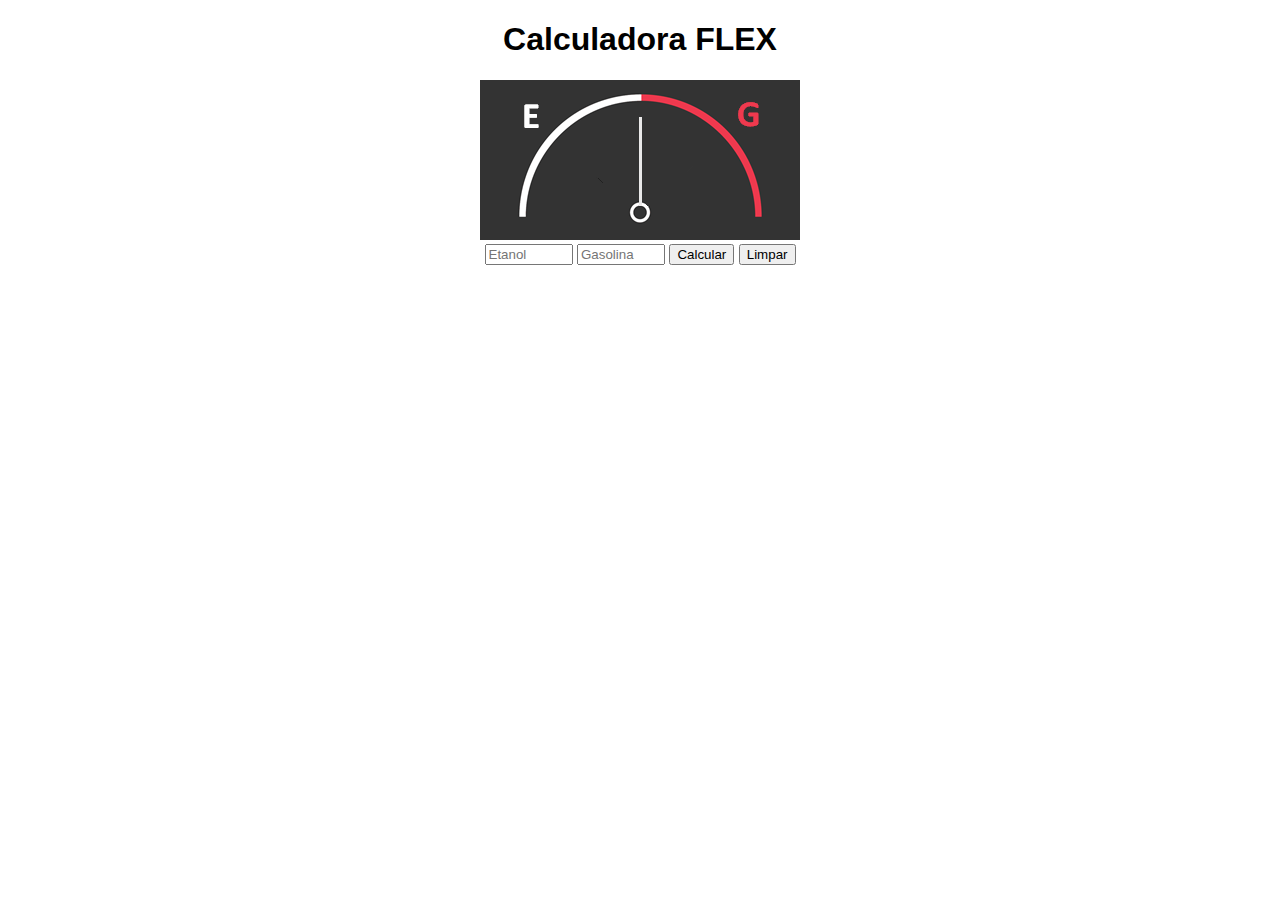
<file: appflex/index.html>
<!DOCTYPE html>
<html lang="pt-br">
<head>
    <meta charset="UTF-8">
    <meta name="viewport" content="width=device-width, initial-scale=1.0">
    <title>APP FLEX</title>
    <link rel="stylesheet" href="style.css">
</head>
<body>
    <h1>Calculadora FLEX</h1>
    <img src="./img/neutro.png" alt="mostrador" id="status">
    <form action="" name="formFlex">
        <input type="number" name="inputEtanol" id="" placeholder="Etanol" class="entrada">
        <input type="number" name="inputGasolina" id="" placeholder="Gasolina" class="entrada">
        <input type="button" value="Calcular" onclick="calcular()">
        <input type="reset" value="Limpar" onclick="limpar()">


    </form>


    <Script src = "app.js"></Script>
</body>
</html>
</file>
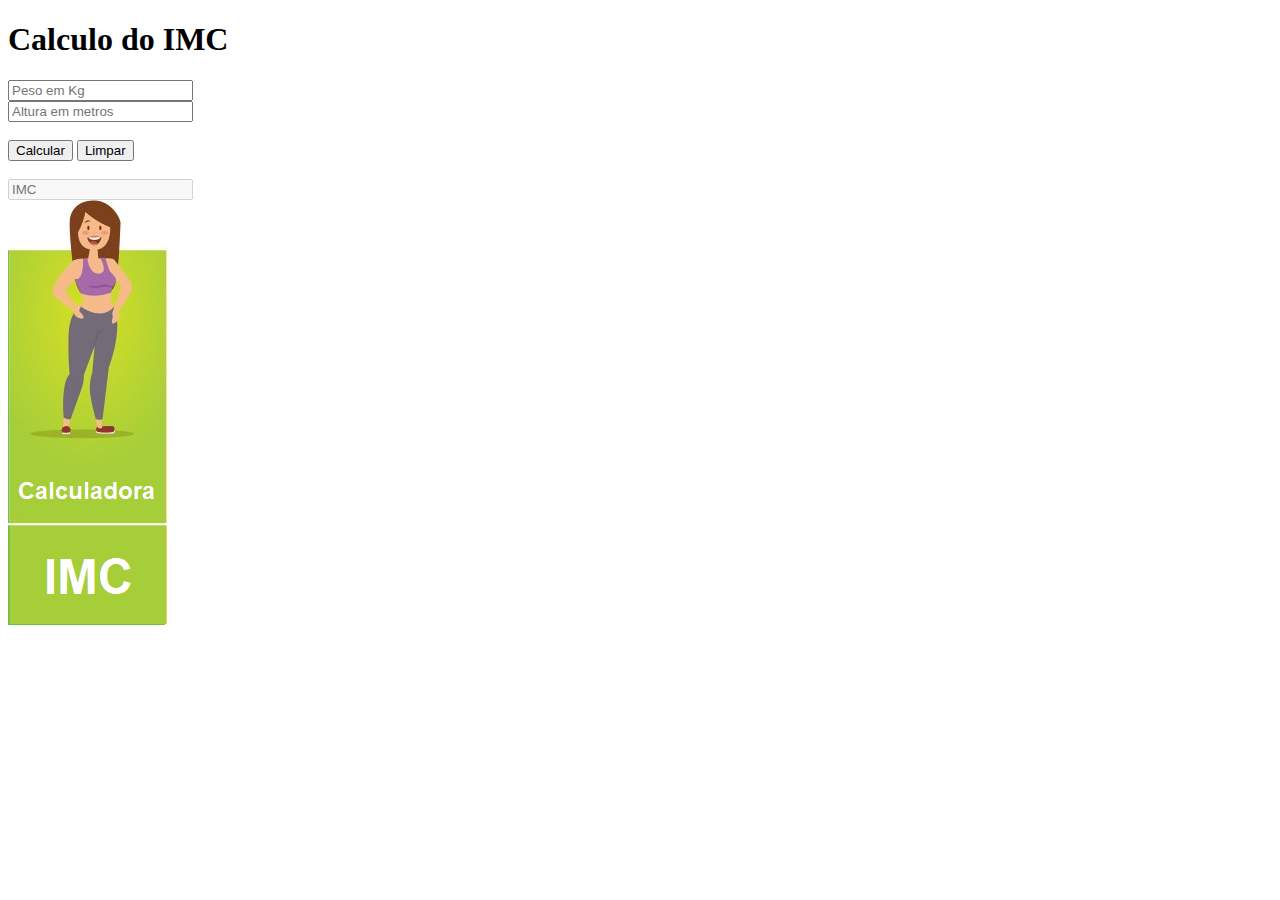
<file: appIMC/index.html>
<!DOCTYPE html>
<html lang="pt-br">

<head>
    <meta charset="UTF-8">
    <meta name="viewport" content="width=device-width, initial-scale=1.0">
    <title>Calculo do IMC</title>
</head>

<body>
    <h1>Calculo do IMC</h1>
    <form action="" name=" formIMC">
        <input type="text" name="inpuPeso" placeholder="Peso em Kg">
        <br>
        <input type="text" name="inpuAltura" placeholder="Altura em metros">
        <br> <br>
        <input type="button" value="Calcular" onclick="calcular()">
        <input type="reset" value="Limpar" onclick="limpar()">
        <br> <br>
        <input type="text" name="textIMC" placeholder="IMC" disabled>
    </form>
    <img src="./img/imc.png" alt="imc" id="status">

    <script scr="app.Js"></script>

</body>

</html>
</file>
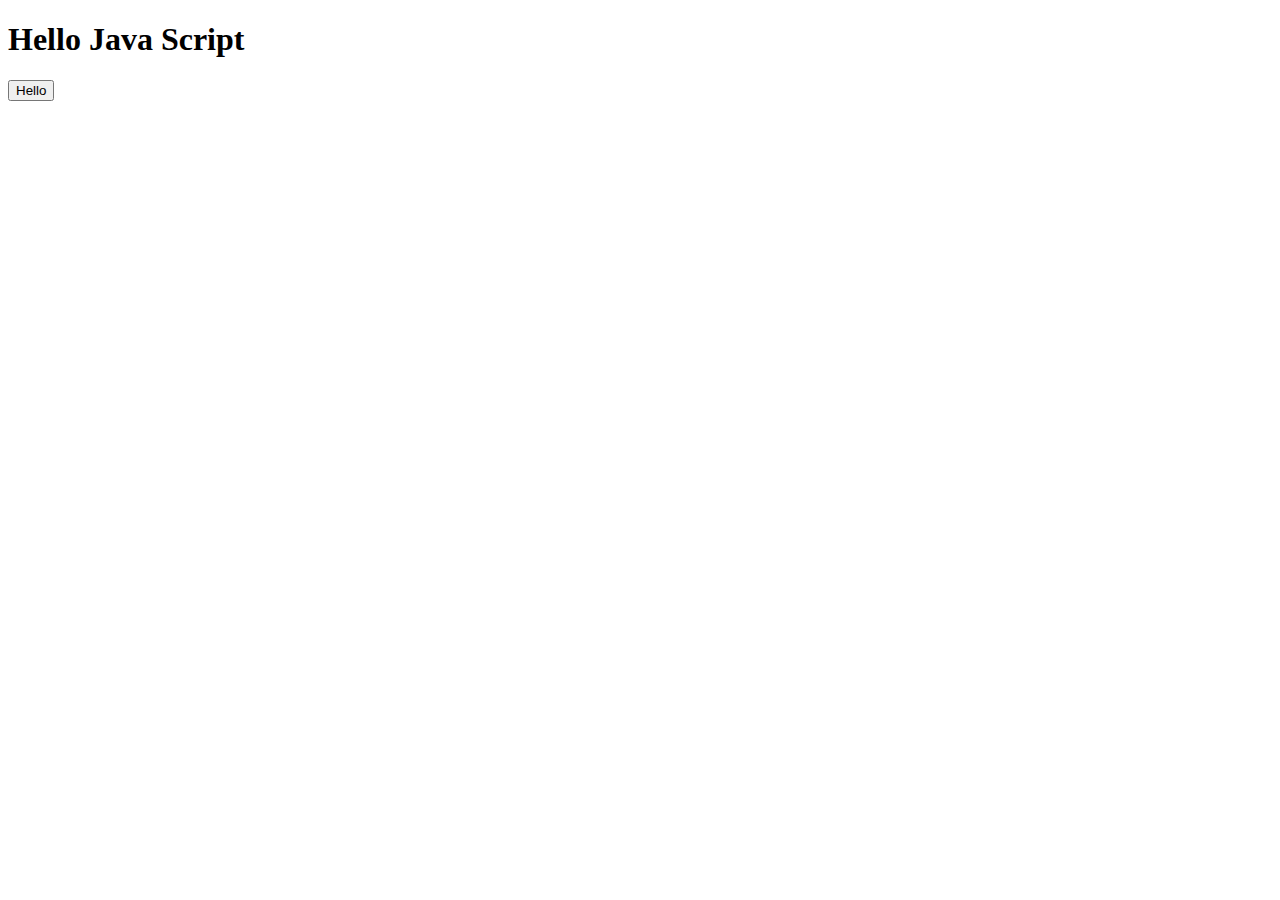
<file: frontend/index.html>
<!DOCTYPE html>
<html lang="pt-br">
    
</html>

<head>
    <meta charset="UTF-8">
    <meta name="viewport" content="width=-, initial-scale=1.0">
    <title>Vincular JS </title>
</head>
<body>
    <h1>Hello Java Script </h1>
    <form action="">
        <input type="button" value="Hello" onclick="hello()">
    </form>
   
   <Script src="script.js"></Script>

</body>
</html>
</file>
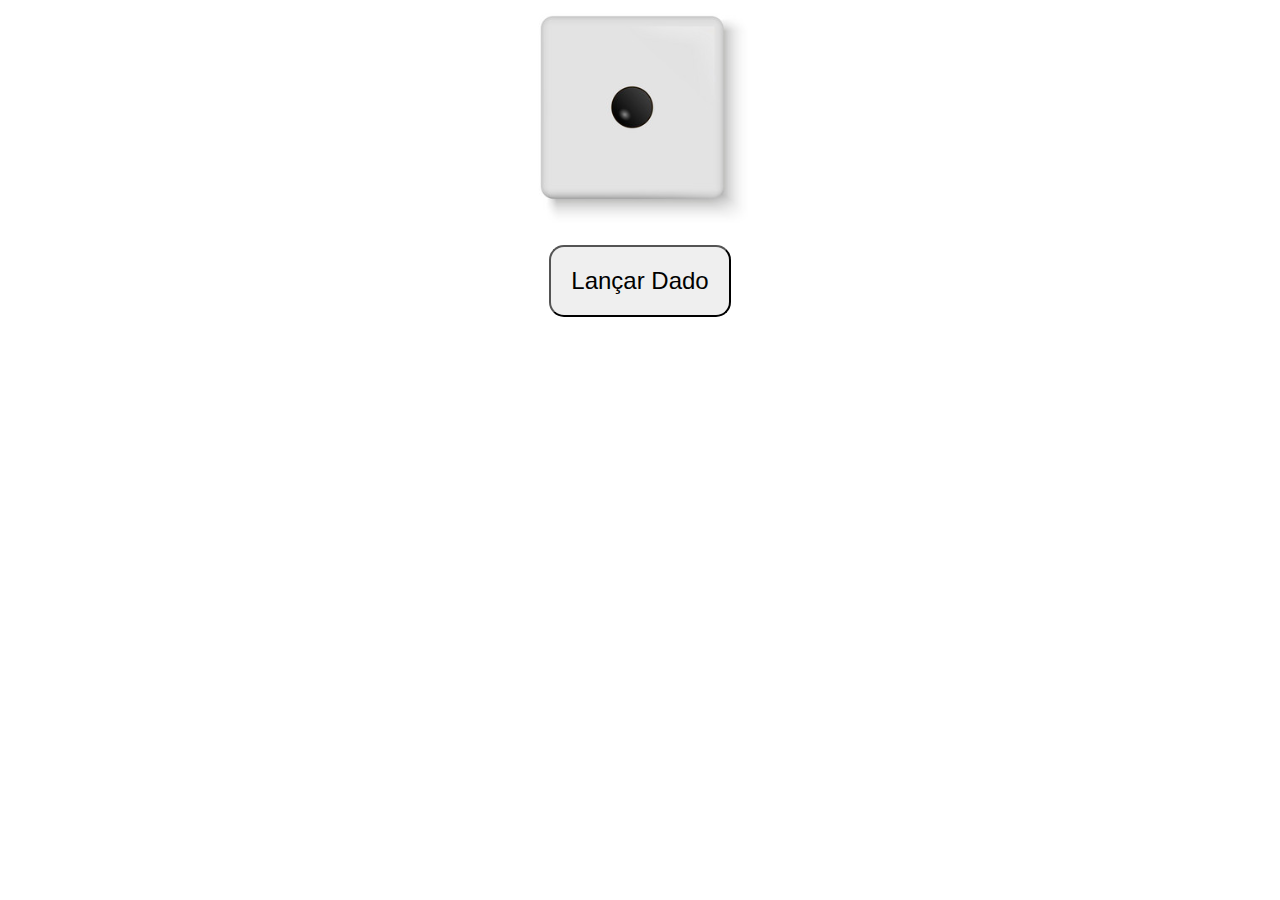
<file: appIMC/jogo_dado/index.html>
<!DOCTYPE html>
<html lang="pt-br">

<head>

    <meta charset="UTF-8">
    <meta name="viewport" content="width=device-width, initial-scale=1.0">

    <title> Jogo do Dado </title>

    <link rel="stylesheet" href="style.css">


</head>

<body>

    <img src="./img/face1.png" alt="dado" id="face">
    <br> <br>
    <button onclick="jogar()"> Lançar Dado </button>

    <script src="app.js"></script>

</body>

</html>
</file>
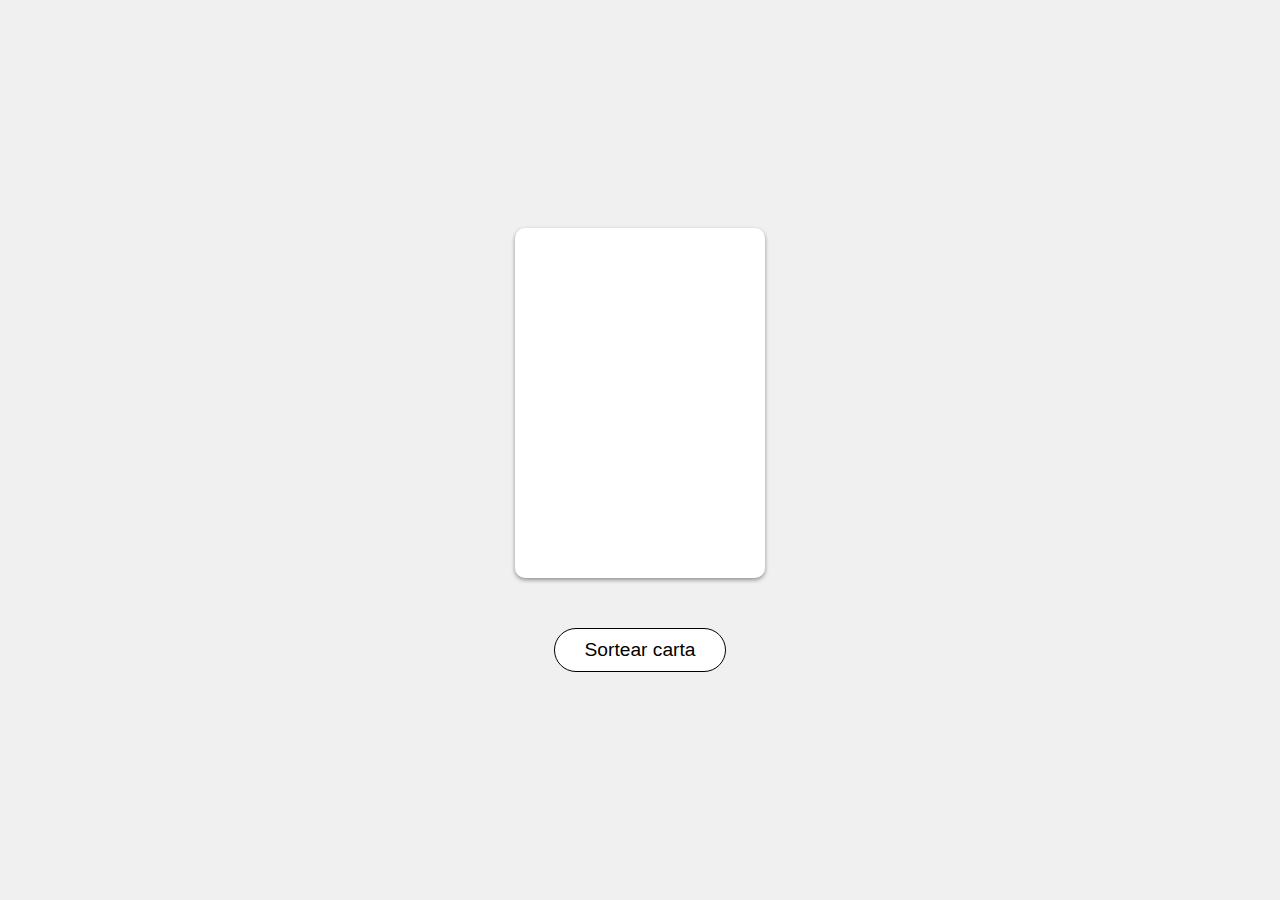
<file: fundamentos/cartas/index.html>
<!DOCTYPE html>
<html lang="pt-br">

<head>
    <meta charset="UTF-8">
    <meta name="viewport" content="width=device-width, initial-scale=1.0">
    <title>Cartas</title>
    <link rel="stylesheet" href="style.css">
</head>

<body>
    <div class="container">
        <div class="carta">
            <div class="canto" id="supEsq"></div>
            <div class="centro" id="centroCarta"></div>
            <div class="canto" id="infDir"></div>
        </div>
        <button onclick="sortear()">Sortear carta</button>
    </div>
    <script src="app.js"></script>
</body>

</html>
</file>
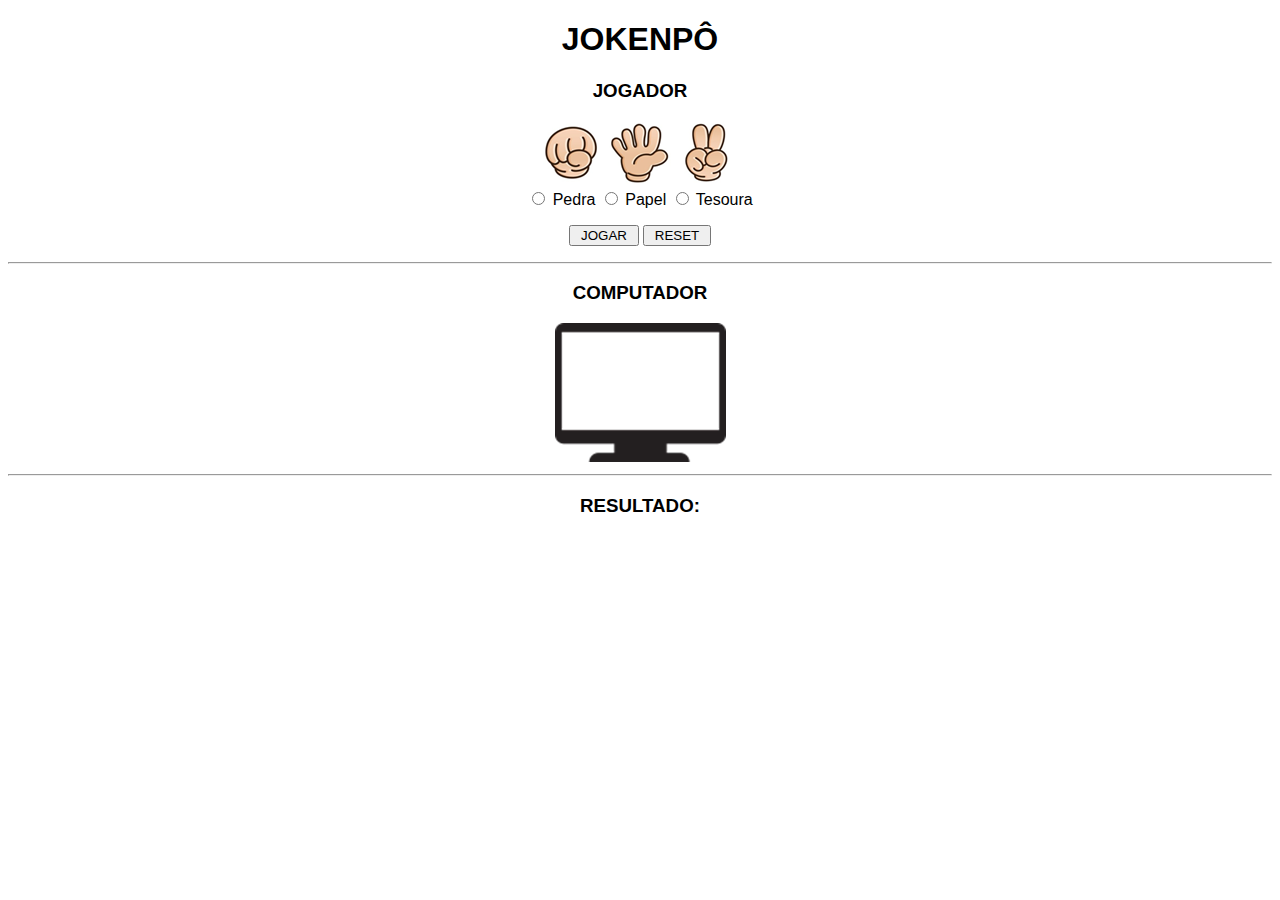
<file: fundamentos/jokenpow/index.html>
<!DOCTYPE html>
<html lang="pt-br">

<head>
    
    <meta charset="UTF-8">
    <meta name="viewport" content="width=device-width, initial-scale=1.0">
    
    <title>Jokenpô</title>

    <link rel="stylesheet" href="style.css">

</head>

<body>

    <h1> JOKENPÔ </h1>

    <h3> JOGADOR </h3>
    
    <img src="./img/pedra.png" alt="pedra">
    <img src="./img/papel.png" alt="papel">
    <img src="./img/tesoura.png" alt="tesoura">

    <form action="" name="formjkp">

        <input type="radio" name="grupo" id="pedra"> Pedra
        <input type="radio" name="grupo" id="papel"> Papel
        <input type="radio" name="grupo" id="tesoura"> Tesoura

        <p> 

            <input type="button" value=" JOGAR " onclick="jogar()">
            <input type="reset" value=" RESET " onclick="resetar()">

        </p>

    </form>

    <hr>

    <h3> COMPUTADOR </h3>

    <img src="./img/pc.png" alt="pc" id="pc">

    <hr>

    <h3> RESULTADO: </h3>

    <p id="resultado"> </p>

    <script src="app.js"> </script>

</body>

</html>
</file>
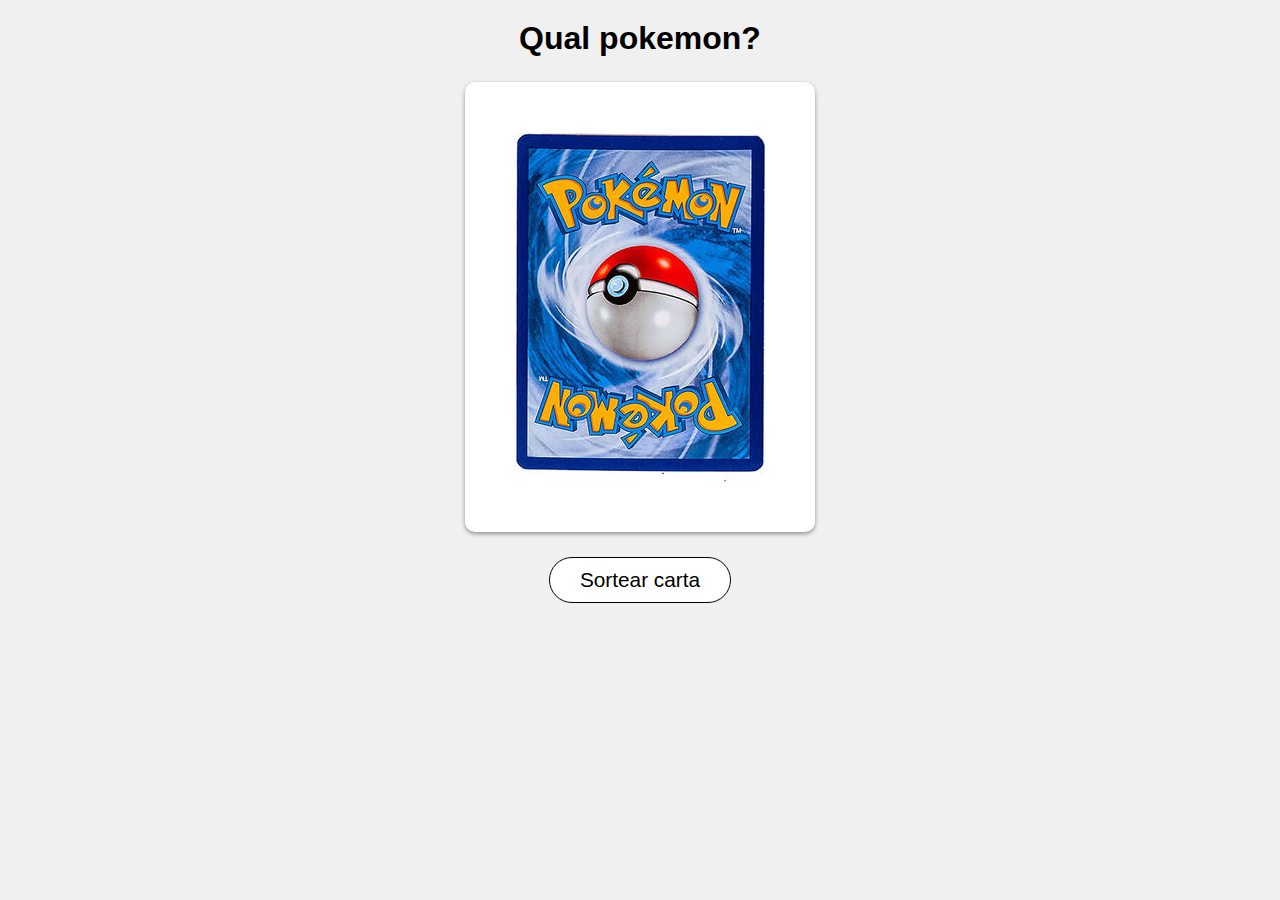
<file: fundamentos/pokemon/index.html>
<!DOCTYPE html>
<html lang="pt-br">

<head>
    <meta charset="UTF-8">
    <meta name="viewport" content="width=device-width, initial-scale=1.0">
    <title>Cartas</title>
    <link rel="stylesheet" href="style.css">
</head>

<body>
    <div class="container">
        <h1>Qual pokemon?</h1>
        <div class="carta">
            <div class="canto" id="supEsq"></div>
            <div class="centro" id="centroCarta"><img src="./img/capa.jpg" id="pokemon"></div>
            <div class="canto" id="infDir"></div>
        </div>
        <button onclick="sortear()">Sortear carta</button>
    </div>
    <script src="app.js"></script>
</body>

</html>
</file>
<file: appflex/style.css>
body {
    text-align: center;
    font-family: sans-serif;
}

.entrada {
    width: 80px;
}
</file>
<file: appIMC/jogo_dado/style.css>
body {

    text-align: center;
    font-family: sans-serif;

}

button {

    padding: 20px;
    font-size: 1.5rem;
    border-radius: 15px;

}
</file>
<file: fundamentos/cartas/style.css>
* {
    margin: 0;
    padding: 0;
    border: 0;
}

.container {
    display: flex;
    flex-direction: column;
    justify-content: center;
    align-items: center;
    height: 100vh;
}

body {
    background-color: #f0f0f0;
    font-family: sans-serif;
}

button {
    padding: 10px 30px;
    background-color: #fff;
    border: 1px solid #000;
    border-radius: 25px;
    font-size: 1.2rem;
}

.carta {
    width: 250px;
    height: 350px;
    background-color: #fff;
    margin-bottom: 50px;
    border-radius: 10px;
    box-shadow: rgba(0,0,0, 0.4) 0px 2px 4px;
    /* position
        fixed: fixa o elemento no documento
        relative: referência para o absolute
        absolute: fixa o elemento com referência ao relative
        
        Neste exemplo os elementos absolute vão se posicionar na clsse carta e não na classe container ou no documento 
    */

    position: relative; 
}

.canto {
    position: absolute;
    font-size: 2rem;
    text-align: center;
}

#supEsq {
    top: 20px;
    left: 15px;
}

#infDir {
    bottom: 25px;
    right: 15px;
    transform: rotate(180deg);
}

.centro {
    display: flex;
    align-items: center;
    justify-content: center;
    height: 100%;
    font-size: 6rem;
}
</file>
<file: fundamentos/jokenpow/style.css>
body {

    text-align: center;
    font-family: 'Gill Sans', 'Gill Sans MT', Calibri, 'Trebuchet MS', sans-serif;

}
</file>
<file: fundamentos/pokemon/style.css>
* {
    margin: 0;
    padding: 0;
    border: 0;
    box-sizing: border-box;
}

body {
    background-color: #f0f0f0;
    font-family: sans-serif;
}

/* Container responsivo */
.container {
    display: flex;
    flex-direction: column;
    align-items: center;
    gap: 25px;
    padding: 20px;
}

/* Botão */
button {
    padding: 10px 30px;
    background-color: #fff;
    border: 1px solid #000;
    border-radius: 25px;
    font-size: 1.2rem;
    cursor: pointer;
    transition: 0.2s;
}

button:hover {
    background-color: #000;
    color: #fff;
}

/* Carta responsiva */
.carta {
    width: 250px;
    height: 350px;
    background-color: #fff;
    border-radius: 10px;
    box-shadow: rgba(0,0,0,0.4) 0px 2px 4px;
    position: relative;
    overflow: hidden;
    transition: transform 0.3s ease;
}

.carta:active {
    transform: scale(0.98);
}

/* Cantos */
.canto {
    position: absolute;
    font-size: 1.6rem;
    font-weight: bold;
}

#supEsq {
    top: 15px;
    left: 15px;
}

#infDir {
    bottom: 20px;
    right: 15px;
    transform: rotate(180deg);
}

/* Área central */
.centro {
    display: flex;
    align-items: center;
    justify-content: center;
    height: 100%;
}

.centro img {
    max-width: 90%;
    max-height: 90%;
    object-fit: contain;
}

/* 📱 RESPONSIVIDADE PARA CELULAR */
@media (max-width: 480px) {
    .carta {
        width: 260px;
        height: 360px;
    }

    .canto {
        font-size: 1.2rem;
    }

    button {
        font-size: 1rem;
        padding: 8px 22px;
    }
}

/* 💻 RESPONSIVIDADE PARA TELAS GRANDES */
@media (min-width: 1200px) {
    .carta {
        width: 350px;
        height: 450px;
    }

    .canto {
        font-size: 1.8rem;
    }

    button {
        font-size: 1.3rem;
    }
}
</file>
